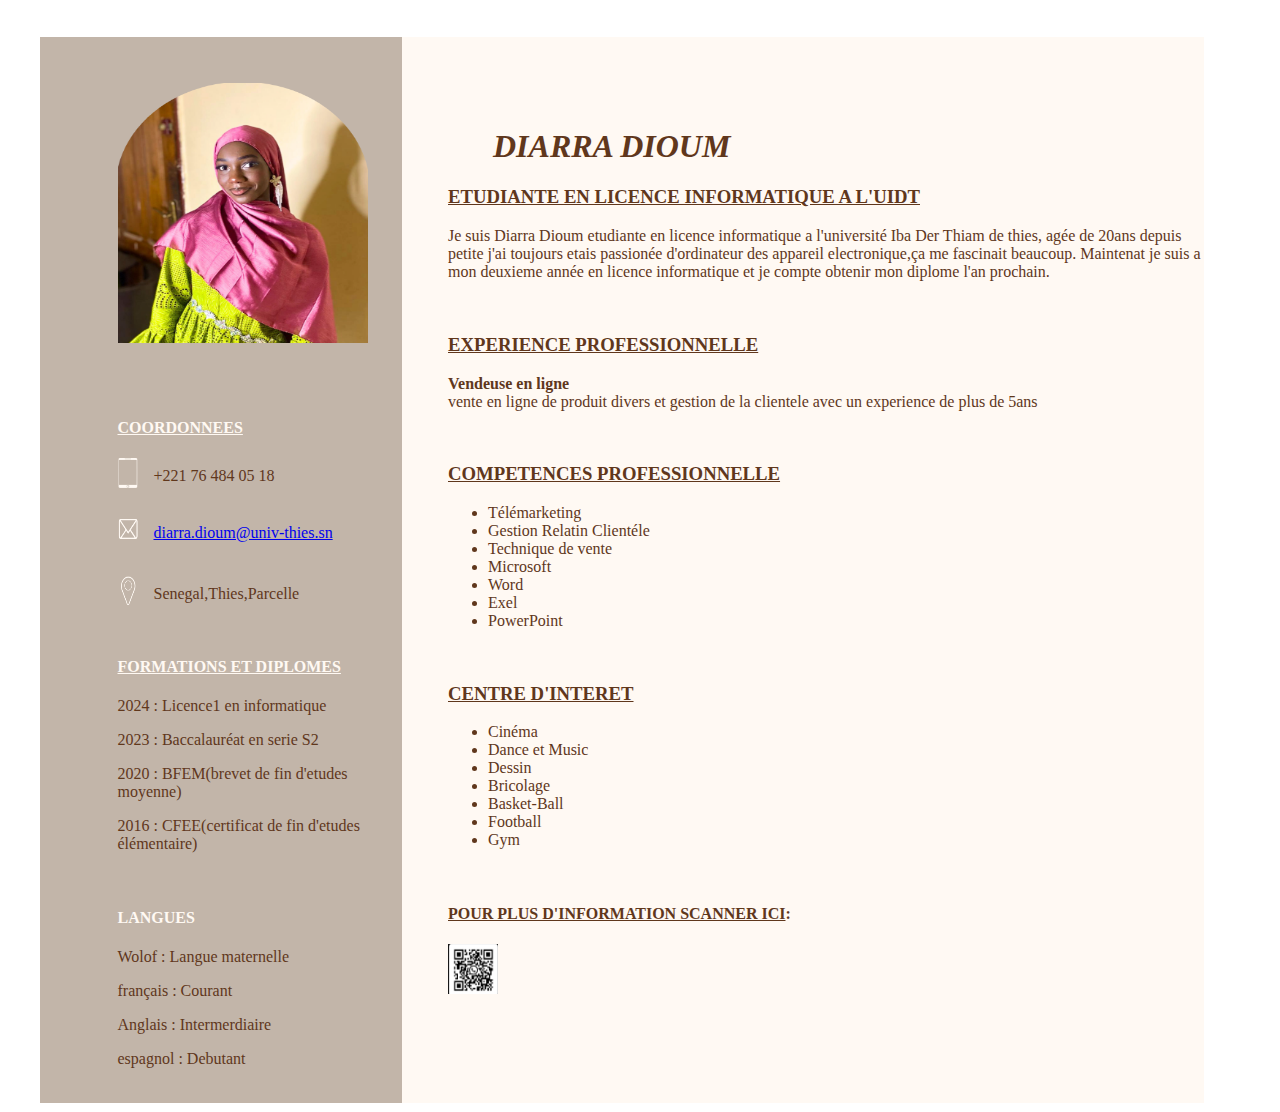
<file: index.html>
<!DOCTYPE html>
<html lang="en">
<head>
    <link rel="stylesheet" href="CV.css">
    <meta charset="UTF-8">
    <meta name="viewport" content="width=device-width, initial-scale=1.0">
    <script>src="../"</script>
    <title>Document</title>
   
</head>
<body>
<div id="div1">
 

    <div id="div2">
        <div id="img4">
             <img src="./PP.png" alt="" height="260vh" width="250vh">
        </div>
        <div id="img">
            <h4><u>COORDONNEES</u></h4> 
            <div id="cood">
                <img src="./TEL.png" alt="" height="30vh" width="20vh"> 
                <p> +221 76 484 05 18 </p>
            </div>
            <br>
            <div id="mail">
                <img src="./ENVOL.png" alt="" height="20vh" width="20vh">
                <p><a href="mailto:diarra.dioum@univ-thies.sn">diarra.dioum@univ-thies.sn</a>
                </p>
            </div>
            <br>
            <div id="add">
                <img src="./local.png" alt="" height="30vh" width="20vh">
                <p>Senegal,Thies,Parcelle</p>
            </div>
            
         </div> 
         <br>
     <div id="form">
            <h4><u>FORMATIONS ET DIPLOMES </u></h4>
            <p>2024 : Licence1 en informatique</p>
            <p>2023 : Baccalauréat en serie S2</p>
            <p>2020 : BFEM(brevet de fin d'etudes moyenne)</p>
            <p>2016 : CFEE(certificat de fin d'etudes élémentaire)</p>
            <br>
            <div>
            <h4>LANGUES</h4>
            <p>Wolof : Langue maternelle</p>
            <p>français : Courant</p>
            <p>Anglais : Intermerdiaire</p>
            <p>espagnol : Debutant</p>
            </div>
         </div>
         <br>
         
            

         
        
    </div>       




    <div id="div3">
        <div id="nom">
            <h1><i>DIARRA DIOUM</i></h1>
        </div>
            <div id="inf">
                <h3><u>ETUDIANTE EN LICENCE INFORMATIQUE A L'UIDT </u> </h3>
            
            <p>Je suis Diarra Dioum etudiante en licence informatique a l'université Iba Der Thiam de thies, agée de 20ans depuis petite j'ai toujours etais passionée d'ordinateur des appareil electronique,ça me fascinait beaucoup.
            Maintenat je suis a mon deuxieme année en licence informatique et je compte obtenir mon diplome l'an prochain.
            <br>
        
            </p>
            <br>
            <h3><u>EXPERIENCE PROFESSIONNELLE</u></h3>
            <P>
                <b>Vendeuse en ligne</b>
                <br>
              vente en ligne de produit divers et gestion de la clientele avec un experience de plus de 5ans


            </P>
            <br>
           <h3><u>COMPETENCES PROFESSIONNELLE</u></h3> 
           <ul>
                <li>Télémarketing</li>
                <li>Gestion Relatin Clientéle</li> 
                <li>Technique de vente</li>
                <li>Microsoft</li>
                <li>Word</li>
                <li>Exel</li>
                <li>PowerPoint</li>
            </ul>
            <br>
            <h3><u>CENTRE D'INTERET</u></h3>
            <ul>
                 <li>Cinéma</li> 
                 <li>Dance et Music</li>     
                 <li>Dessin</li>     
                 <li>Bricolage</li> 
                 <li>Basket-Ball</li>     
                 <li>Football</li>     
                 <li>Gym</li>                        
            
            </ul>
             <br>
             <h4><u>POUR PLUS D'INFORMATION SCANNER ICI</u>:</h4>
             <img src="./WhatsApp Image 2025-10-26 à 09.10.39_8fa79c3d.jpg" alt="" height="50px" width="50px">






            </div>


        </div>

    </div>

</div>
</div>  
  
    
</body>

</html>
</file>
<file: CV.css>
#div1{
    border: solid 1px transparent;
    /* use fluid width and limit maximum to avoid oversized layout */
    width: 95%;
    max-width: 1200px;
    height: auto;
    min-height: 80vh;
    margin-left: auto;
    margin-right: auto;
    margin-top: 4vh;
    display: flex;
}
#div2{
    border: solid 1px #c2b5a9;
    /* sidebar: use percentage/flex basis so it scales */
    flex: 0 0 35%;
    max-width: 360px;
    height: auto;
    background-color: #c2b5a9;
}
#div2 h4{
    color:#fff9f3;
}
#div3{
    background-color: #fff9f3;
    /* main content: take remaining space */
    flex: 1 1 60%;
    max-width: 800px;
    height: auto;
    border: solid #fff9f3 1px;
}

#nom{
    margin-left: 10vh;
    margin-top: 10vh;
    color: #60371c;
}
#img4{
    padding-left:8.5vh;
    padding-top: 5vh;
}

/* Responsive media queries */
@media screen and (min-width: 769px) and (max-width: 1200px) {
    /* medium screens - reduce overall fixed sizes a bit */
    #div1{
        display: flex;
       flex-direction: column;
        width: 90%;
        max-width: 1000px;
        margin-left: auto;
        margin-right: auto;
    }
    #div2{
        flex: 0 0 30%;
        max-width: 320px;
    }
    #div3{
        flex: 1 1 65%;
    }
}

@media screen and (max-width: 768px) {
    /* tablet and small laptops - stack columns */
    #div1{
        flex-direction: column;
        width: auto;
        height: auto;
        margin-left: 2vh;
        margin-right: 2vh;
        margin-top: 2vh;
        gap: 1vh;
    }
    #div2, #div3{
        width: auto;
        height: auto;
        max-width: none;
        flex: none;
    }
    /* images and floated elements: reset large offsets */
    #img1, #img2, #img3, #img4, #img{
        margin-left: 0;
        margin-top: 1vh;
    }
    #form{ margin-left: 1vh;
    color: #60371c; }
    #inf{ margin-left: 1vh; 
         color: #60371c ;
    }
    /* make inline groups stack vertically on narrow screens */
    #cood, #mail, #add{
        flex-direction: column;
        gap: 0.5em;
    }
    #cood p, #mail p, #add p{ margin-top: 0.2vh; }
}

@media screen and (max-width: 480px) {
    /* small phones - simplify layout further */
    #div1{
        margin-left: 1vh;
        margin-right: 1vh;
    }
    /* hide the sidebar if it becomes too narrow */
    #div2{
     display: block; /* affichée */
        width: 100%; /* prend toute la largeur si nécessaire */
        margin-top: 1rem; 
    }
    #div3{
        width: 100%;
        max-width: none;
    }
    /* ensure forms and text are readable */
    body, #div3{ font-size: 0.95rem; }
}
#cood{
    display: flex;
    gap: 1em;
    }
#cood p{
    margin-top: 1vh;
    color: #60371c;
    }
    

#mail p{
    margin-top: 0.5vh;
    color: #60371c;
    
    
}
#mail{
    display: flex;
    gap: 1em;
}

#add{
    display: flex;
    gap: 1em;

}
#add p{
    margin-top: 1vh;
    color: #60371c;
    
    
}
#form{
    margin-left: 8.5vh;
}
#form p{
    color: #60371c;
}
#inf{
    margin-left: 5vh;
    color: #60371c;
}
#img{
    margin-left: 8.5vh;
    margin-top: 8vh;
}
</file>
